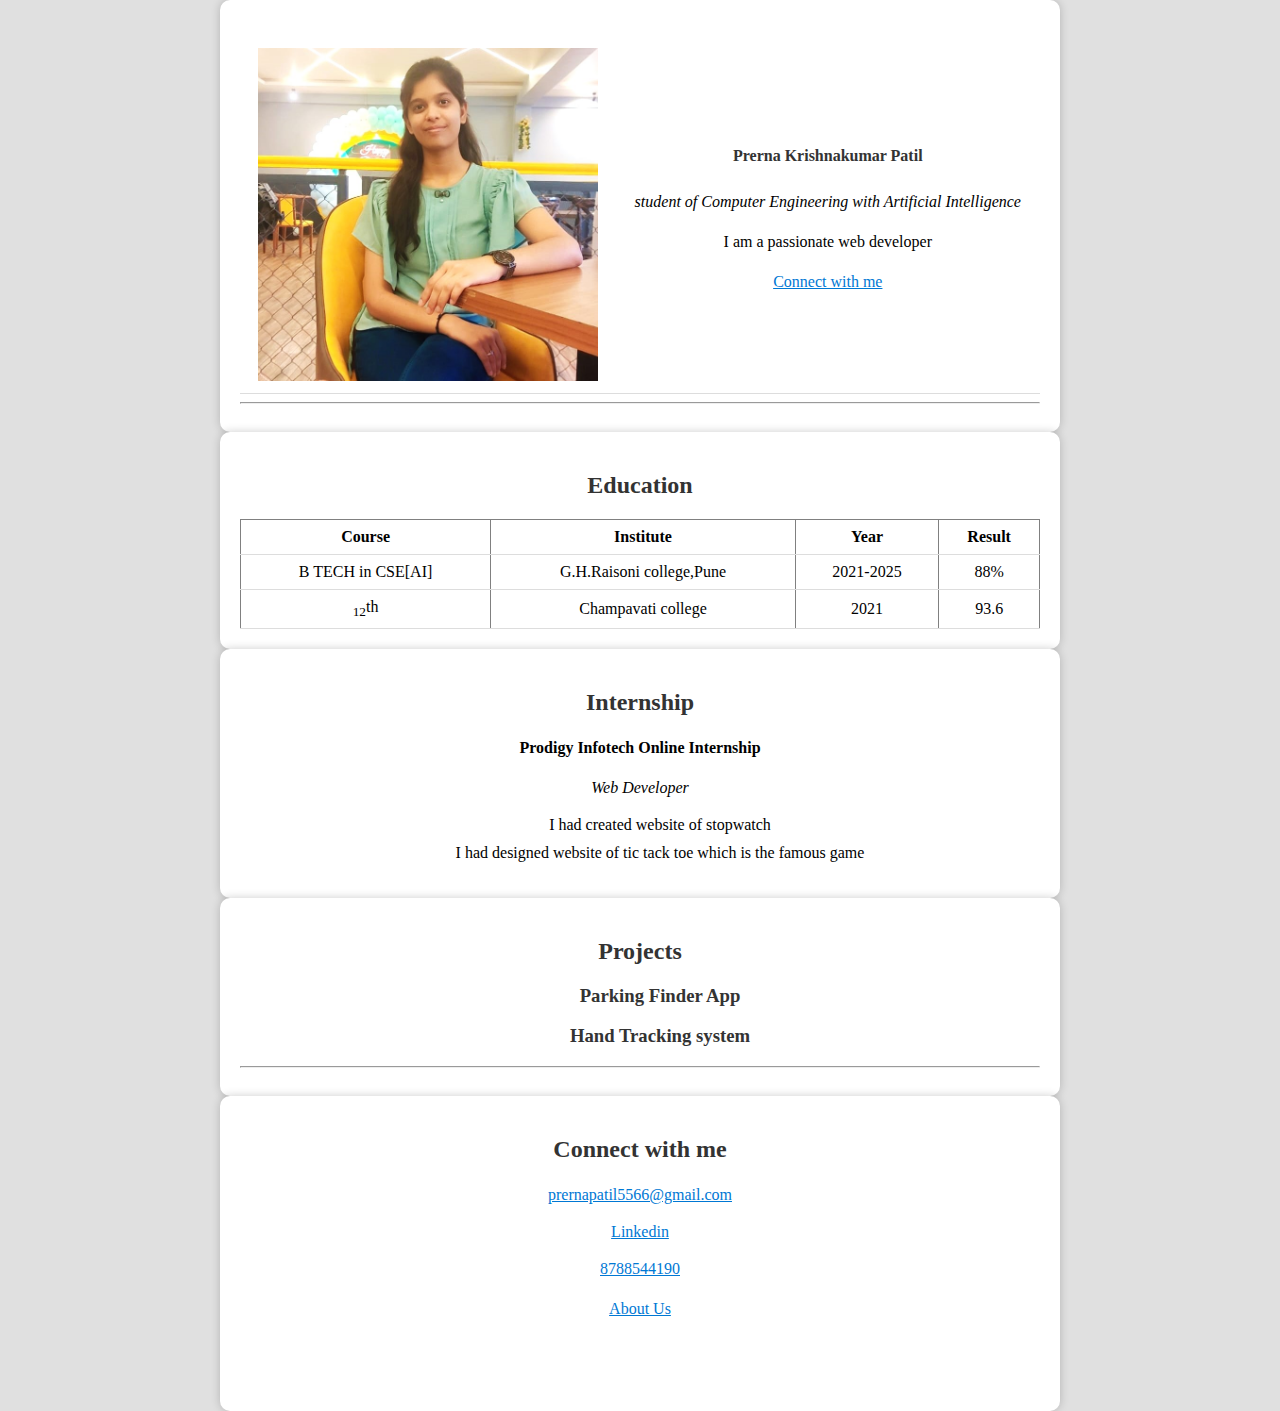
<file: index.html>
<!DOCTYPE html>
<html lang="en">
<head>
    <meta charset="UTF-8">
    <meta name="viewport" content="width=device-width, initial-scale=1.0">
    <title>Personal portfolio</title>
    
</head>
<style>
    body {
        font-family: comfortaa;

        background-color: #e0e0e0; /* Set your preferred background color */
        margin: 0;
        padding 
        a {
text-decoration: underline;
}
p {
font-size: 16px;
line-height: 1.5;
}
a {
text-decoration: underline;
}







    }

    /* Center the content within the div */
    div {
        text-align: center;
        max-width: 800px; /* Adjust the max-width as needed */
        margin: 0 auto;
        background-color:white; /* Set a background color for your content */
        padding: 20px;
        border-radius: 10px; /* Add rounded corners to the content div */
        box-shadow: 0 0 10px rgba(0, 0, 0, 0.2); /* Add a subtle box shadow */
    }

    /* Style the headings */
    h1, h2, h3 {
        color: #333; /* Set the heading text color */
    }

    /* Style links */
    a {
        color: #0078d4; /* Set the link color */
        text-decoration: none;
    }

    /* Style the table */
    table {
        width: 100%;
        border-collapse: collapse;
        margin-top: 20px; /* Add space between sections */
    }

    /* Style table cells */
    th, td {
        padding: 8px;
        border-bottom: 1px solid #dddddd;
    }

    /* Style the contact section */
    #contact {
        margin-top: 20px; /* Add space between sections */
    }

    
/* ... (previous CSS rules) */

/* Center-align list items */
ul {
    text-align: center;
}

/* Style list items */
li {
    list-style: none; /* Remove default list bullets */
    margin-bottom: 10px; /* Add space between list items */
}


</style>


<body>
    <div>

    <a href=""></a>
    <table>
        <tr>
            <td> <img style="float:center;" width="340"  src="prerna.jpg" alt="Prerna's photo">

            </td>
            <td>  <h1> <p font="font=font-family">Prerna Krishnakumar Patil </p></h1>
                <p><i>student of Computer Engineering with Artificial Intelligence</i></p>
                <P>I am a passionate web developer</P>
                <a href="#contact"><p>Connect with me</p></a>

            </td>


        </tr>
    </table>


   
   
   <hr>
</div>

   <div>

   <!--Header ends-->
   <h2> Education</h2>
   <table border="">
    <tr>
        <th>Course</th>
        <th>Institute</th>
        <th>Year</th>
        <th>Result</th>
    </tr>
    <tr>
        <td>B TECH in CSE[AI]</td>
        <td>G.H.Raisoni college,Pune</td>
        <td>2021-2025</td>
        <td>88%</td>
    </tr>
    <tr>
        <td><sub>12</sub>th</td>
        <td>Champavati college</td>
        <td>2021</td>
        <td>93.6</td>
    </tr>
    






   </table>
</div>

   <div>
   <h2>Internship</h2>
   <p> <strong>Prodigy Infotech Online Internship</strong></p>
   <p><i>Web Developer</i></p>
   <ul>
    <li>I had created website of stopwatch</li>
    <li>I had designed website of tic tack toe which is the famous game</li>
    
   </ul>

</div>

<div>
   <h2>Projects</h2>
   <ol>
    <li>
        <h3>Parking Finder App </h3>
    </li>
    <li>
       <h3>Hand Tracking system</h3>
        
    </li>
</ol>
   <hr>
</div>
   <!--Main section ends-->

   <div>
   <h2 id="contact">Connect with me</h2>
<p><a href="mailto:prernapatil5566@gmail.com" target="_parent">prernapatil5566@gmail.com<a></p>

    <a href=" https://www.linkedin.com/in/prerna-patil-09660b226/" target="_blank">Linkedin </a>
  <a href="tel:+8788544190"><p>8788544190</p></a>

   <a href="aboutus.html" target="_blank"><p>About Us</p></a>
   <br><br><br>
</div>
</file>
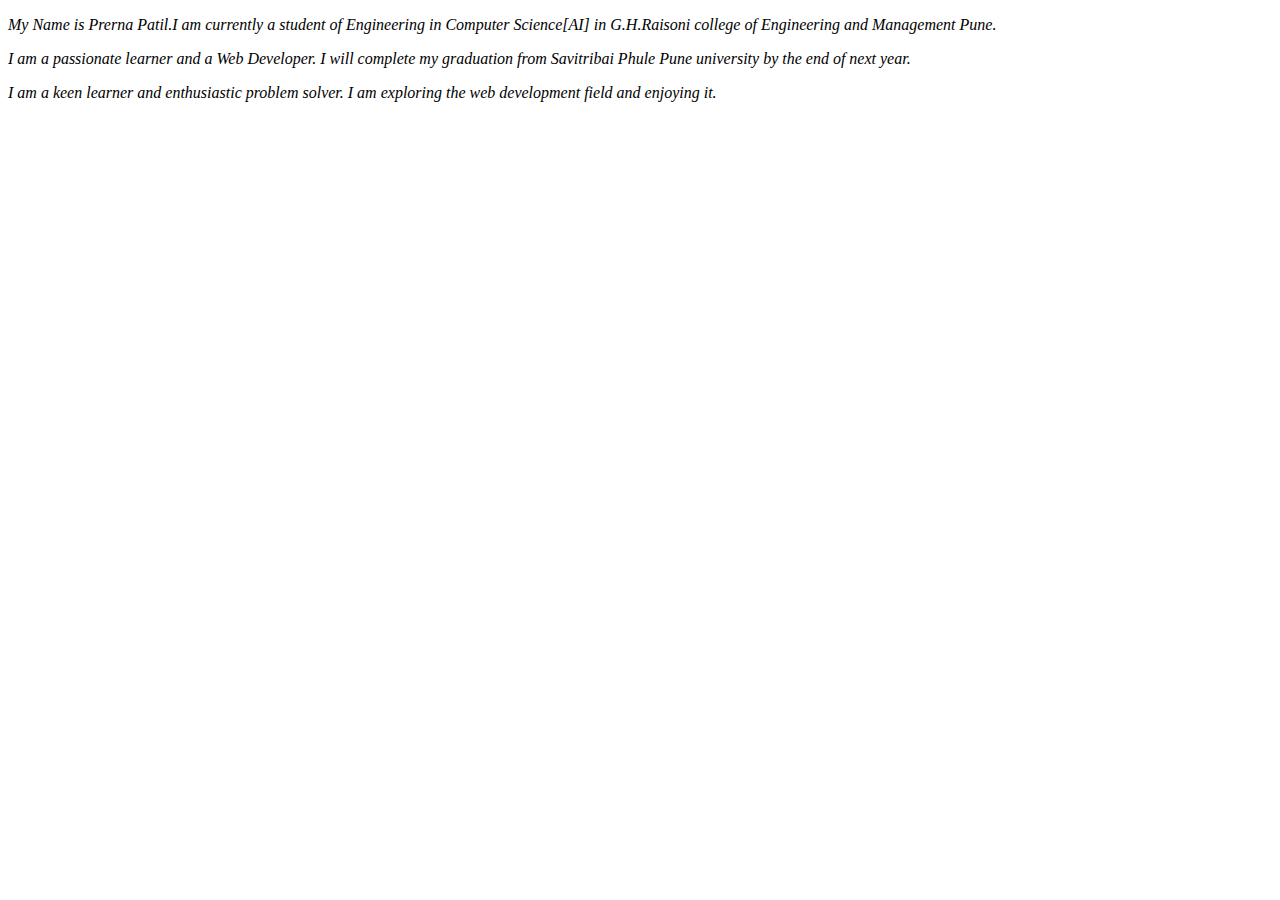
<file: aboutus.html>
<!DOCTYPE html>
<html lang="en">
<head>
    <meta charset="UTF-8">
    <meta name="viewport" content="width=device-width, initial-scale=1.0">
    <title>About Us</title>
</head>
<body>

    <p><i>My Name is Prerna Patil.I am  currently a student of Engineering in Computer Science[AI] in G.H.Raisoni college of Engineering and Management Pune.</i></p>
    <P><i>I am a passionate learner and a Web Developer. I will complete my graduation from Savitribai Phule Pune university by the end of next year.</i> </P>
    <p> <i> I am a keen learner and enthusiastic problem solver. I am exploring the web development field and enjoying it.</i></p>
    
</body>
</html>
</file>
